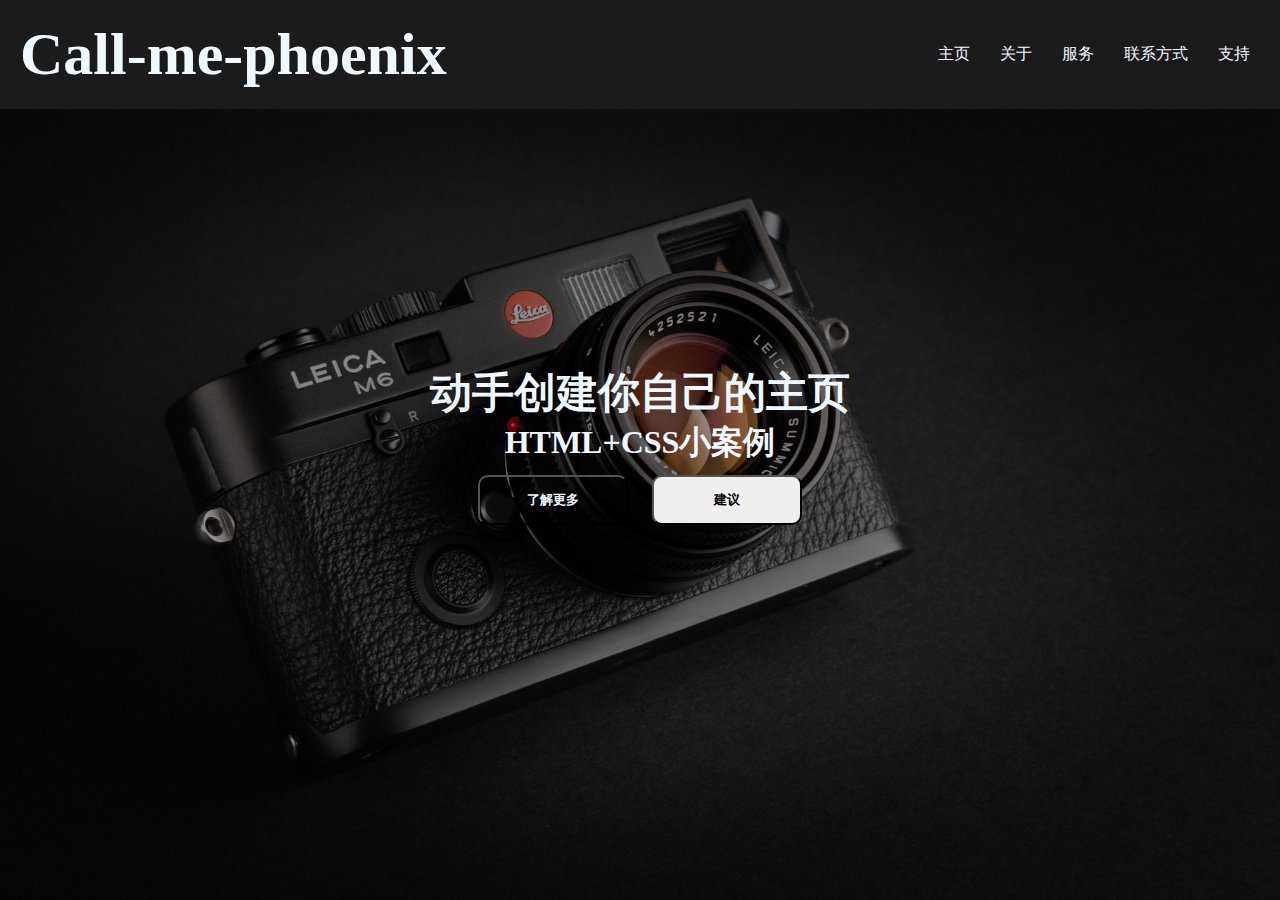
<file: zhuye.html>
<!DOCTYPE html>
<html lang="en">
  <head>
    <meta charset="UTF-8" />
    <meta http-equiv="X-UA-Compatible" content="IE=edge" />
    <meta name="viewport" content="width=device-width, initial-scale=1.0" />
    <title>首页</title>
    <link rel="stylesheet" href="./zhuye.css" />
    <style>
      /* @media (width<1152px) {
        nav {
          font-size: 12px;
        }
      } */
    </style>
  </head>
  <body>
    <div>
      <nav>
        <div class="wraper">
          <div class="logo">
            <h1>Call-me-phoenix</h1>
          </div>
          <ul>
            <li><a href="#">主页</a></li>
            <li><a href="#">关于</a></li>
            <li><a href="#">服务</a></li>
            <li><a href="#">联系方式</a></li>
            <li><a href="#">支持</a></li>
          </ul>
        </div>
      </nav>
      <section>
        <div class="img"></div>
        <div class="conte">
          <h1>动手创建你自己的主页</h1>
          <h2>HTML+CSS小案例</h2>
          <div>
            <button>了解更多</button>
            <button>建议</button>
          </div>
        </div>
      </section>
    </div>
  </body>
</html>
</file>
<file: zhuye.css>
* {
  margin: 0;
  padding: 0;
  box-sizing: border-box;
  font-family: "Microsoft YaHei" sans-serif;
}
nav {
  position: fixed;
  width: 100%;
  background: #1b1b1b;
  color: aliceblue;
  padding: 20px;
  z-index: 10;
}
nav .wraper {
  max-width: 1250px;
  margin: 0 auto;
  display: flex;
  justify-content: space-between;
  align-items: center;
}
nav .logo {
  font-size: 30px;
  font-weight: 700;
}
nav ul {
  display: inline-flex;
}
nav li {
  list-style: none;
  margin-left: 10px;
}
nav li a {
  padding: 10px;
  text-decoration: none;
  color: aliceblue;
}
nav li a:hover {
  background-color: aliceblue;
  color: #1b1b1b;
  border-radius: 10px;
}
.img {
  background: url(images/img3.jpg) no-repeat;
  width: 100%;
  height: 100vh;
  background-size: cover;
  background-position: center;
  position: relative;
}
.img::before {
  content: "";
  position: absolute;
  width: 100%;
  height: 100%;
  background-color: rgba(0, 0, 0, 0.4);
}
section {
  position: relative;
}
.conte {
  position: absolute;
  top: 50%;
  left: 50%;
  transform: translate(-50%, -50%);
  color: aliceblue;
  width: 100%;
  text-align: center;
}
.conte h1 {
  font-size: 42px;
  font-weight: 900;
}
.conte h2 {
  font-size: 32px;
  font-weight: 800;
}
.conte button {
  margin: 10px;
  display: inline-block;
  width: 150px;
  height: 50px;
  border-radius: 10px;
  font-weight: 800;
}
.conte button:first-child {
  background: transparent;
  color: aliceblue;
}
</file>
